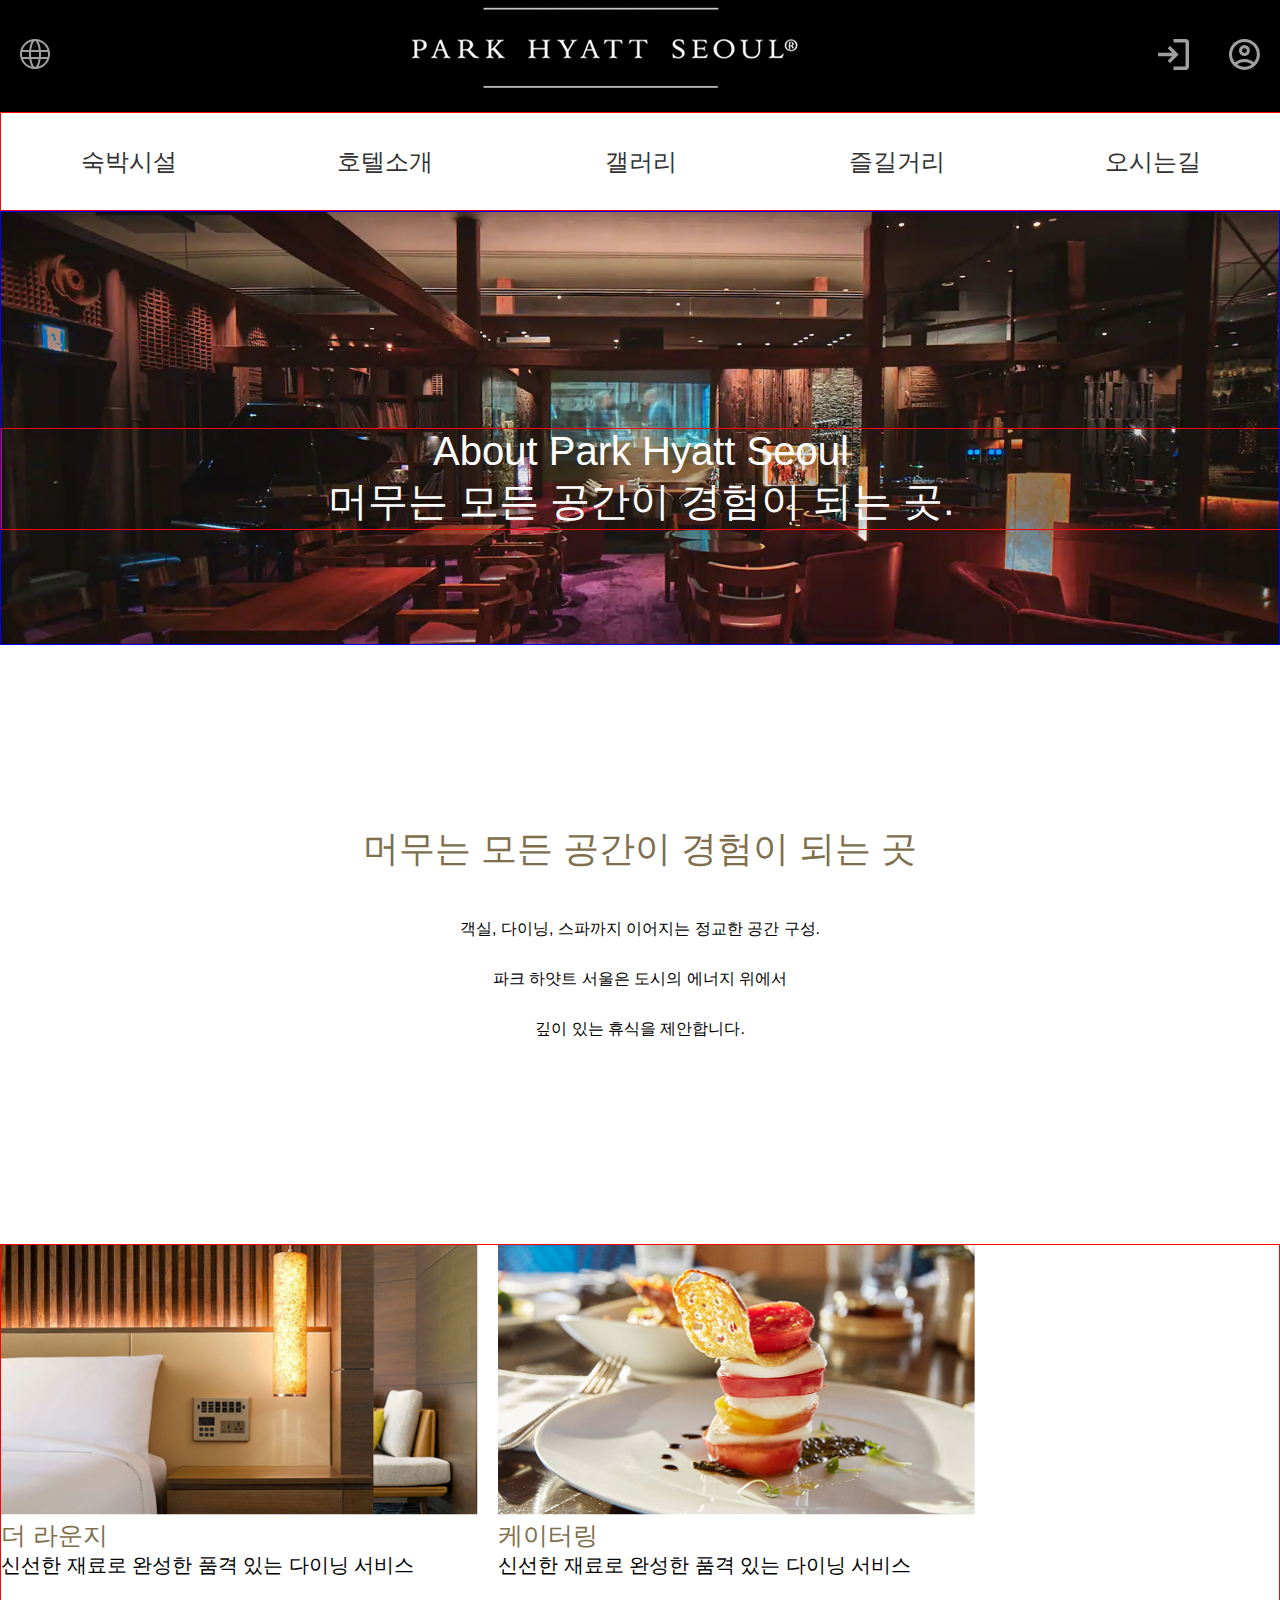
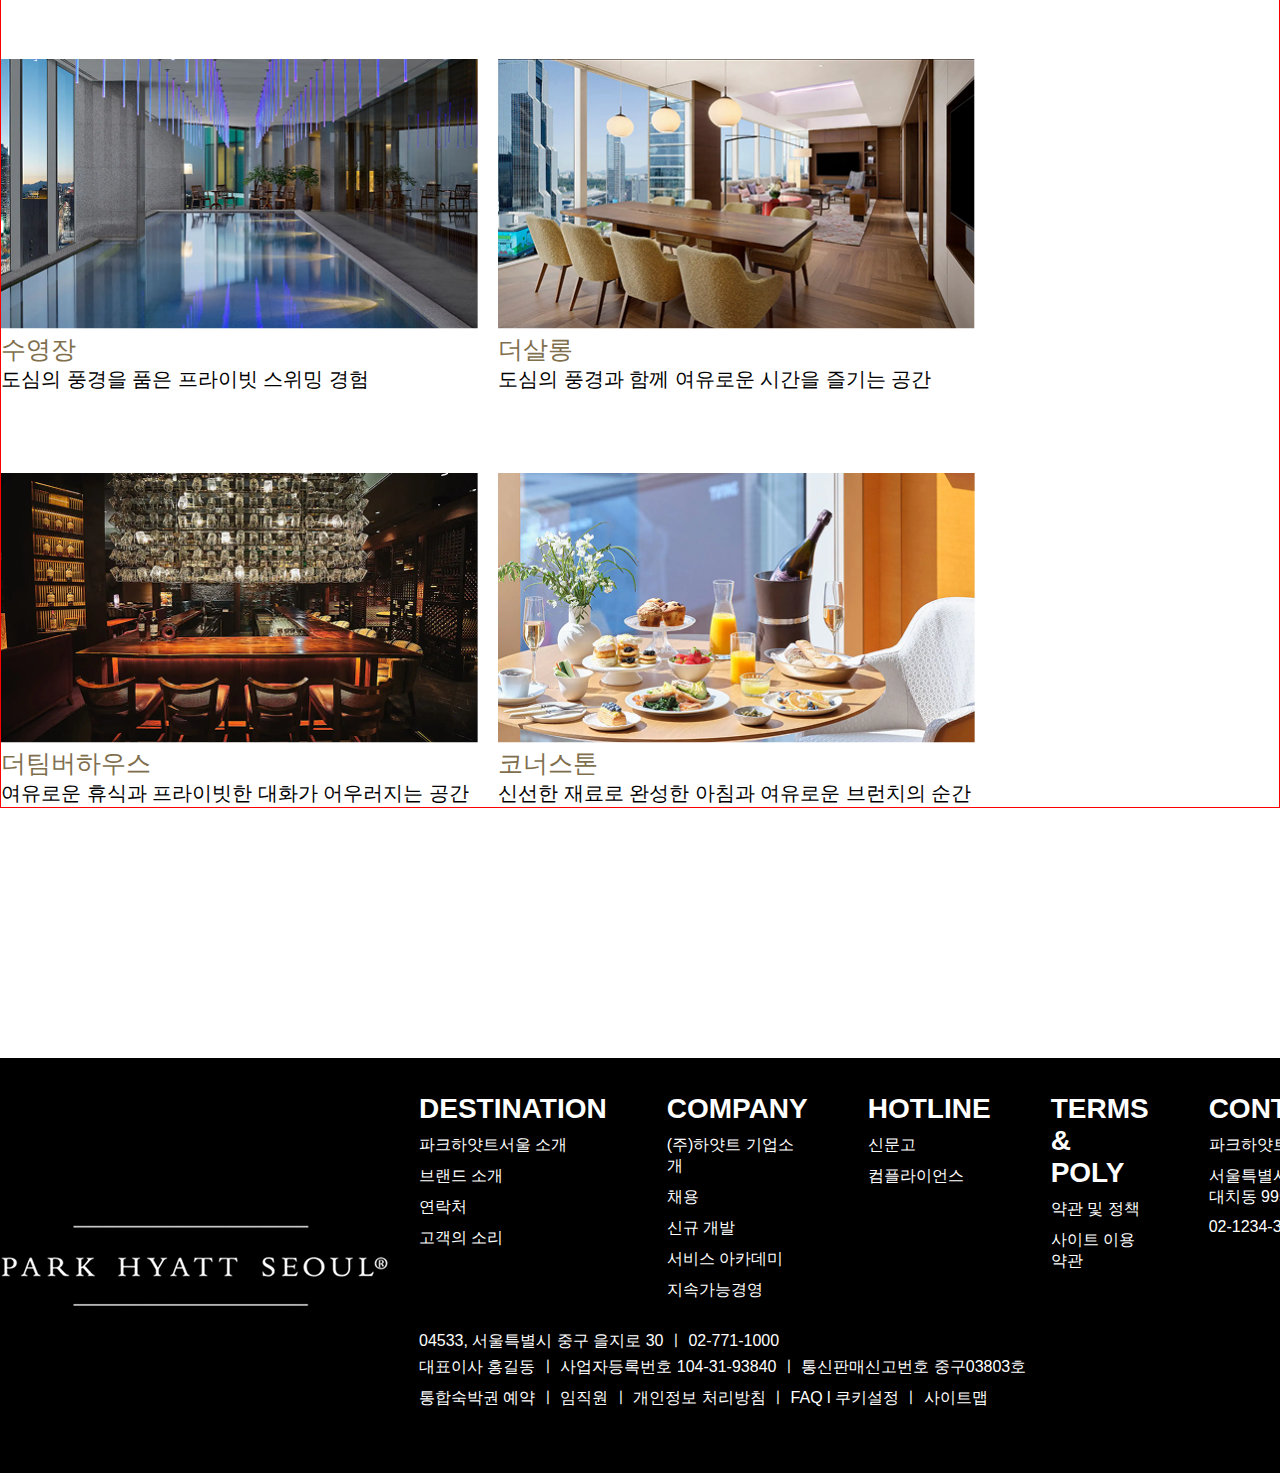
<file: introduce.html>
<!DOCTYPE html>
<html lang="en">
<head>
    <meta charset="UTF-8">
    <meta name="viewport" content="width=device-width, initial-scale=1.0">
    <title>호텔소개</title>
    <link rel="stylesheet" href="css/style.css">
</head>
<body>
     <header>
           
                <div class="header">
                    <div class="icon"><a href="#"><img src="images/icon1.png" alt=""></a></div>
                    <h1 class="logo"><a href="index.html"><img src="images/logow.png" alt=""></a></h1>
                    <ul class="login">
                        <li><a href="login.html"><img src="images/icon2.png" alt=""></a></li>
                        <li><a href="login.html"><img src="images/icon3.png" alt=""></a></li>
                    </ul>
                </div>
            
            <nav>
                <div class="container">
                    <ul class="menu">
                        <li>
                            <a href="sub.html">숙박시설</a>
                            <ul class="lnb">
                                <li class="photo">
                                    <a href="#"><img src="images/lnblogo.png " alt=""></a>
                                </li>
                                <li>
                                    <ul class="lnbmenu">
                                        <li>
                                            <a href="#">2차메뉴1</a>
                                        </li>
                                        <li>
                                            <a href="#">2차메뉴1</a>
                                        </li>
                                        <li>
                                            <a href="#">2차메뉴1</a>
                                        </li>
                                        <li>
                                            <a href="#">2차메뉴1</a>
                                        </li>
                                        <li>
                                            <a href="#">2차메뉴1</a>
                                        </li>
                                        <li>
                                            <a href="#">2차메뉴1</a>
                                        </li>
                                    </ul>
                                </li>
                            </ul>
                        </li>
                        <li>
                            <a href="#">호텔소개</a>
                            <ul class="lnb">
                                <li class="photo">
                                    <a href="#"><img src="images/lnblogo.png " alt=""></a>
                                </li>
                                <li>
                                    <ul class="lnbmenu">
                                        <li>
                                            <a href="#">2차메뉴1</a>
                                        </li>
                                        <li>
                                            <a href="#">2차메뉴1</a>
                                        </li>
                                        <li>
                                            <a href="#">2차메뉴1</a>
                                        </li>
                                        <li>
                                            <a href="#">2차메뉴1</a>
                                        </li>
                                        <li>
                                            <a href="#">2차메뉴1</a>
                                        </li>
                                        <li>
                                            <a href="#">2차메뉴1</a>
                                        </li>
                                    </ul>
                                </li>
                            </ul>
                        </li>
                        <li>
                            <a href="#">갤러리</a>
                            <ul class="lnb">
                                <li class="photo">
                                    <a href="#"><img src="images/lnblogo.png " alt=""></a>
                                </li>
                                <li>
                                    <ul class="lnbmenu">
                                        <li>
                                            <a href="#">2차메뉴1</a>
                                        </li>
                                        <li>
                                            <a href="#">2차메뉴1</a>
                                        </li>
                                        <li>
                                            <a href="#">2차메뉴1</a>
                                        </li>
                                        <li>
                                            <a href="#">2차메뉴1</a>
                                        </li>
                                        <li>
                                            <a href="#">2차메뉴1</a>
                                        </li>
                                        <li>
                                            <a href="#">2차메뉴1</a>
                                        </li>
                                    </ul>
                                </li>
                            </ul>
                        </li>
                        <li>
                            <a href="#">즐길거리</a>
                            <ul class="lnb">
                                <li class="photo">
                                    <a href="#"><img src="images/lnblogo.png " alt=""></a>
                                </li>
                                <li>
                                    <ul class="lnbmenu">
                                        <li>
                                            <a href="#">2차메뉴1</a>
                                        </li>
                                        <li>
                                            <a href="#">2차메뉴1</a>
                                        </li>
                                        <li>
                                            <a href="#">2차메뉴1</a>
                                        </li>
                                        <li>
                                            <a href="#">2차메뉴1</a>
                                        </li>
                                        <li>
                                            <a href="#">2차메뉴1</a>
                                        </li>
                                        <li>
                                            <a href="#">2차메뉴1</a>
                                        </li>
                                    </ul>
                                </li>
                            </ul>
                        </li>
                        <li>
                            <a href="map.html">오시는길</a>
                            <ul class="lnb">
                                <li class="photo">
                                    <a href="#"><img src="images/lnblogo.png " alt=""></a>
                                </li>
                                <li>
                                    <ul class="lnbmenu">
                                        <li>
                                            <a href="#">2차메뉴1</a>
                                        </li>
                                        <li>
                                            <a href="#">2차메뉴1</a>
                                        </li>
                                        <li>
                                            <a href="#">2차메뉴1</a>
                                        </li>
                                        <li>
                                            <a href="#">2차메뉴1</a>
                                        </li>
                                        <li>
                                            <a href="#">2차메뉴1</a>
                                        </li>
                                        <li>
                                            <a href="#">2차메뉴1</a>
                                        </li>
                                    </ul>
                                </li>
                            </ul>
                        </li>
                    </ul>
                </div>
            </nav>
        </header>
    <div class="herowrap">
        <img src="images/introsub.png" alt="" class="hero">
       <div class="container">
            <div class="herotext_sub">
                <p class="big">About Park Hyatt Seoul</p>
                <p>머무는 모든 공간이 경험이 되는 곳.</p>
            </div>
       </div>    
    </div>

    <section data-aos="fade-up" data-aos-duration="1000" class="section1">
        <div class="container">
            <div  class="textbox">
                <p class="big">머무는 모든 공간이 경험이 되는 곳</p>
                <p class="small">객실, 다이닝, 스파까지 이어지는 정교한 공간 구성.<br>
                 파크 하얏트 서울은 도시의 에너지 위에서<br>
                 깊이 있는 휴식을 제안합니다.<br>
                </p>
            </div>
        </div>
    </section>    

    <section class="introduce">
        <ul class="container">
            <li>
                <img src="images/image 495.png" alt="">
                <p class="big">더 라운지</p>
                <p class="small">신선한 재료로 완성한 품격 있는 다이닝 서비스 </p>
            </li>
            <li>
                <img src="images/image 498.png" alt="">
                <p class="big">케이터링</p>
                <p class="small">신선한 재료로 완성한 품격 있는 다이닝 서비스 </p>
            </li>
            <li>
                <img src="images/image 496.png" alt="">
                <p class="big">수영장</p>
                <p class="small">도심의 풍경을 품은 프라이빗 스위밍 경험 </p>
            </li>
            <li>
                <img src="images/image 499.png" alt="">
                <p class="big">더살롱</p>
                <p class="small">도심의 풍경과 함께 여유로운 시간을 즐기는 공간 </p>
            </li>
            <li>
                <img src="images/image 501.png" alt="">
                <p class="big">더팀버하우스</p>
                <p class="small">여유로운 휴식과 프라이빗한 대화가 어우러지는 공간  </p>
            </li>
            <li>
                <img src="images/image 500.png" alt="">
                <p class="big">코너스톤</p>
                <p class="small">신선한 재료로 완성한 아침과 여유로운 브런치의 순간</p>
            </li>
            
        </ul>
    </section>


     <footer>
        <div class="container">
            <h1><img src="images/logow.png" alt=""></h1>
            <div class="footertext">
                <ul class="top">
                    <li>
                        <strong>DESTINATION</strong>
                        <p>파크하얏트서울 소개 </p>
                        <p>브랜드 소개 </p>
                        <p>연락처</p>
                        <p>고객의 소리</p>
                    </li>
                      <li>
                        <strong>COMPANY</strong>
                        <p>(주)하얏트 기업소개 </p>
                        <p>채용</p>
                        <p>신규 개발</p>
                        <p>서비스 아카데미</p>
                        <p>지속가능경영</p>
                    </li>
                      <li>
                        <strong>HOTLINE</strong>
                        <p>신문고</p>
                        <p>컴플라이언스</p>
                    </li>
                      <li>
                        <strong>TERMS & POLY</strong>
                        <p>약관 및 정책</p>
                        <p>사이트 이용약관</p>
                    </li>
                      <li>
                        <strong>CONTACT</strong>
                        <p>파크하얏트 서울</p>
                        <p>서울특별시 강남구 대치동 995-14</p>
                        <p>02-1234-3214</p>
                    </li>
                </ul>
                <div class="bottom">
                    <p>04533, 서울특별시 중구 을지로 30 ㅣ 02-771-1000 </p>
                    <p>대표이사 홍길동 ㅣ 사업자등록번호 104-31-93840 ㅣ 통신판매신고번호 중구03803호 <p>
                    <p>통합숙박권 예약 ㅣ 임직원 ㅣ 개인정보 처리방침 ㅣ FAQ l  쿠키설정 ㅣ 사이트맵 </p>
                </div>
            </div>
        </div>
    </footer>

    
</body>
</html>
</file>
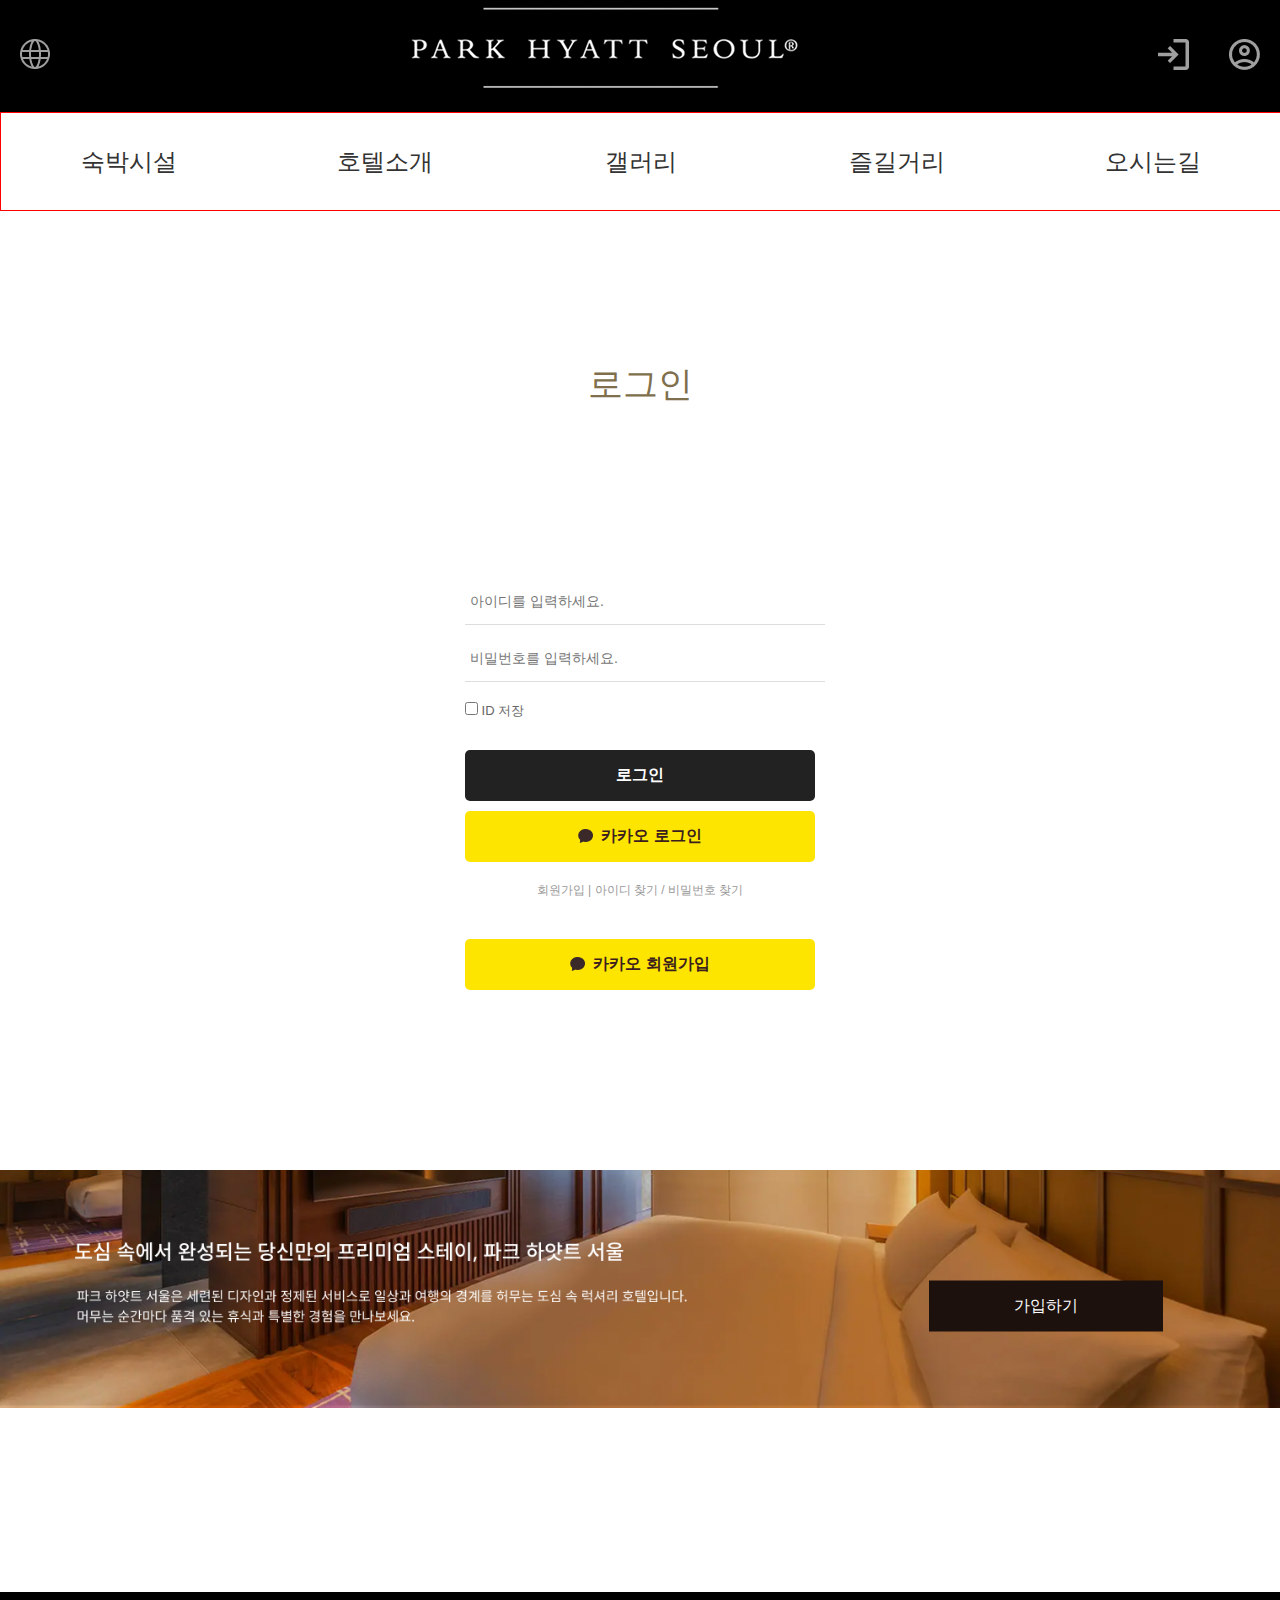
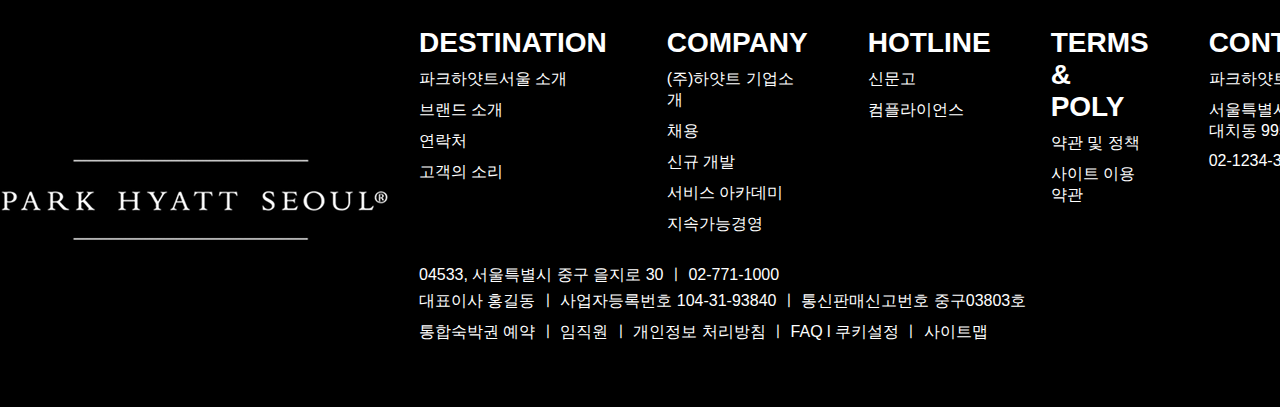
<file: login.html>
<!DOCTYPE html>
<html lang="en">
<head>
    <meta charset="UTF-8">
    <meta name="viewport" content="width=device-width, initial-scale=1.0">
    <title>login</title>
    <link rel="stylesheet" href="css/style.css">
</head>
<body class="login">
    <header>
           
                <div class="header">
                    <div class="icon"><a href="#"><img src="images/icon1.png" alt=""></a></div>
                    <h1 class="logo"><a href="index.html"><img src="images/logow.png" alt=""></a></h1>
                    <ul class="login">
                        <li><a href="#"><img src="images/icon2.png" alt=""></a></li>
                        <li><a href="#"><img src="images/icon3.png" alt=""></a></li>
                    </ul>
                </div>
            
            <nav>
                <div class="container">
                    <ul class="menu">
                        <li>
                            <a href="sub.html">숙박시설</a>
                            <ul class="lnb">
                                <li class="photo">
                                    <a href="#"><img src="images/lnblogo.png " alt=""></a>
                                </li>
                                <li>
                                    <ul class="lnbmenu">
                                        <li>
                                            <a href="#">2차메뉴1</a>
                                        </li>
                                        <li>
                                            <a href="#">2차메뉴1</a>
                                        </li>
                                        <li>
                                            <a href="#">2차메뉴1</a>
                                        </li>
                                        <li>
                                            <a href="#">2차메뉴1</a>
                                        </li>
                                        <li>
                                            <a href="#">2차메뉴1</a>
                                        </li>
                                        <li>
                                            <a href="#">2차메뉴1</a>
                                        </li>
                                    </ul>
                                </li>
                            </ul>
                        </li>
                        <li>
                            <a href="introduce.html">호텔소개</a>
                            <ul class="lnb">
                                <li class="photo">
                                    <a href="#"><img src="images/lnblogo.png " alt=""></a>
                                </li>
                                <li>
                                    <ul class="lnbmenu">
                                        <li>
                                            <a href="#">2차메뉴1</a>
                                        </li>
                                        <li>
                                            <a href="#">2차메뉴1</a>
                                        </li>
                                        <li>
                                            <a href="#">2차메뉴1</a>
                                        </li>
                                        <li>
                                            <a href="#">2차메뉴1</a>
                                        </li>
                                        <li>
                                            <a href="#">2차메뉴1</a>
                                        </li>
                                        <li>
                                            <a href="#">2차메뉴1</a>
                                        </li>
                                    </ul>
                                </li>
                            </ul>
                        </li>
                        <li>
                            <a href="#">갤러리</a>
                            <ul class="lnb">
                                <li class="photo">
                                    <a href="#"><img src="images/lnblogo.png " alt=""></a>
                                </li>
                                <li>
                                    <ul class="lnbmenu">
                                        <li>
                                            <a href="#">2차메뉴1</a>
                                        </li>
                                        <li>
                                            <a href="#">2차메뉴1</a>
                                        </li>
                                        <li>
                                            <a href="#">2차메뉴1</a>
                                        </li>
                                        <li>
                                            <a href="#">2차메뉴1</a>
                                        </li>
                                        <li>
                                            <a href="#">2차메뉴1</a>
                                        </li>
                                        <li>
                                            <a href="#">2차메뉴1</a>
                                        </li>
                                    </ul>
                                </li>
                            </ul>
                        </li>
                        <li>
                            <a href="#">즐길거리</a>
                            <ul class="lnb">
                                <li class="photo">
                                    <a href="#"><img src="images/lnblogo.png " alt=""></a>
                                </li>
                                <li>
                                    <ul class="lnbmenu">
                                        <li>
                                            <a href="#">2차메뉴1</a>
                                        </li>
                                        <li>
                                            <a href="#">2차메뉴1</a>
                                        </li>
                                        <li>
                                            <a href="#">2차메뉴1</a>
                                        </li>
                                        <li>
                                            <a href="#">2차메뉴1</a>
                                        </li>
                                        <li>
                                            <a href="#">2차메뉴1</a>
                                        </li>
                                        <li>
                                            <a href="#">2차메뉴1</a>
                                        </li>
                                    </ul>
                                </li>
                            </ul>
                        </li>
                        <li>
                            <a href="map.html">오시는길</a>
                            <ul class="lnb">
                                <li class="photo">
                                    <a href="#"><img src="images/lnblogo.png " alt=""></a>
                                </li>
                                <li>
                                    <ul class="lnbmenu">
                                        <li>
                                            <a href="#">2차메뉴1</a>
                                        </li>
                                        <li>
                                            <a href="#">2차메뉴1</a>
                                        </li>
                                        <li>
                                            <a href="#">2차메뉴1</a>
                                        </li>
                                        <li>
                                            <a href="#">2차메뉴1</a>
                                        </li>
                                        <li>
                                            <a href="#">2차메뉴1</a>
                                        </li>
                                        <li>
                                            <a href="#">2차메뉴1</a>
                                        </li>
                                    </ul>
                                </li>
                            </ul>
                        </li>
                    </ul>
                </div>
            </nav>
    </header>

        <p class="logintext">로그인</p>

       <div class="login-container">
            <div class="input-group">
                <input type="text" placeholder="아이디를 입력하세요.">
                <input type="password" placeholder="비밀번호를 입력하세요.">
            </div>

            <div class="options">
                <label><input type="checkbox"> ID 저장</label>
            </div>

            <div class="button-group">
                <button class="btn-login">로그인</button>
                <button class="btn-kakao-login">
                    <img src="images/kakao.png" >
                    <span>카카오 로그인</span>
                </button>
            </div>

            <div class="footer-links">
                <a href="#">회원가입</a> | 
                <a href="#">아이디 찾기</a> / 
                <a href="#">비밀번호 찾기</a>
            </div>

            <button class="btn-kakao-signup">
               <img src="images/kakao.png" >
                <span>카카오 회원가입</span>
            </button>
        </div>

       <div class="logbanner">
            <img src="images/logbanner.png" alt="">
            <a href="" class="btn">가입하기</a>
        </div>
      

        <footer>
        <div class="container">
            <h1><img src="images/logow.png" alt=""></h1>
            <div class="footertext">
                <ul class="top">
                    <li>
                        <strong>DESTINATION</strong>
                        <p>파크하얏트서울 소개 </p>
                        <p>브랜드 소개 </p>
                        <p>연락처</p>
                        <p>고객의 소리</p>
                    </li>
                      <li>
                        <strong>COMPANY</strong>
                        <p>(주)하얏트 기업소개 </p>
                        <p>채용</p>
                        <p>신규 개발</p>
                        <p>서비스 아카데미</p>
                        <p>지속가능경영</p>
                    </li>
                      <li>
                        <strong>HOTLINE</strong>
                        <p>신문고</p>
                        <p>컴플라이언스</p>
                    </li>
                      <li>
                        <strong>TERMS & POLY</strong>
                        <p>약관 및 정책</p>
                        <p>사이트 이용약관</p>
                    </li>
                      <li>
                        <strong>CONTACT</strong>
                        <p>파크하얏트 서울</p>
                        <p>서울특별시 강남구 대치동 995-14</p>
                        <p>02-1234-3214</p>
                    </li>
                </ul>
                <div class="bottom">
                    <p>04533, 서울특별시 중구 을지로 30 ㅣ 02-771-1000 </p>
                    <p>대표이사 홍길동 ㅣ 사업자등록번호 104-31-93840 ㅣ 통신판매신고번호 중구03803호 <p>
                    <p>통합숙박권 예약 ㅣ 임직원 ㅣ 개인정보 처리방침 ㅣ FAQ l  쿠키설정 ㅣ 사이트맵 </p>
                </div>
            </div>
        </div>
    </footer>

</body>
</html>
</file>
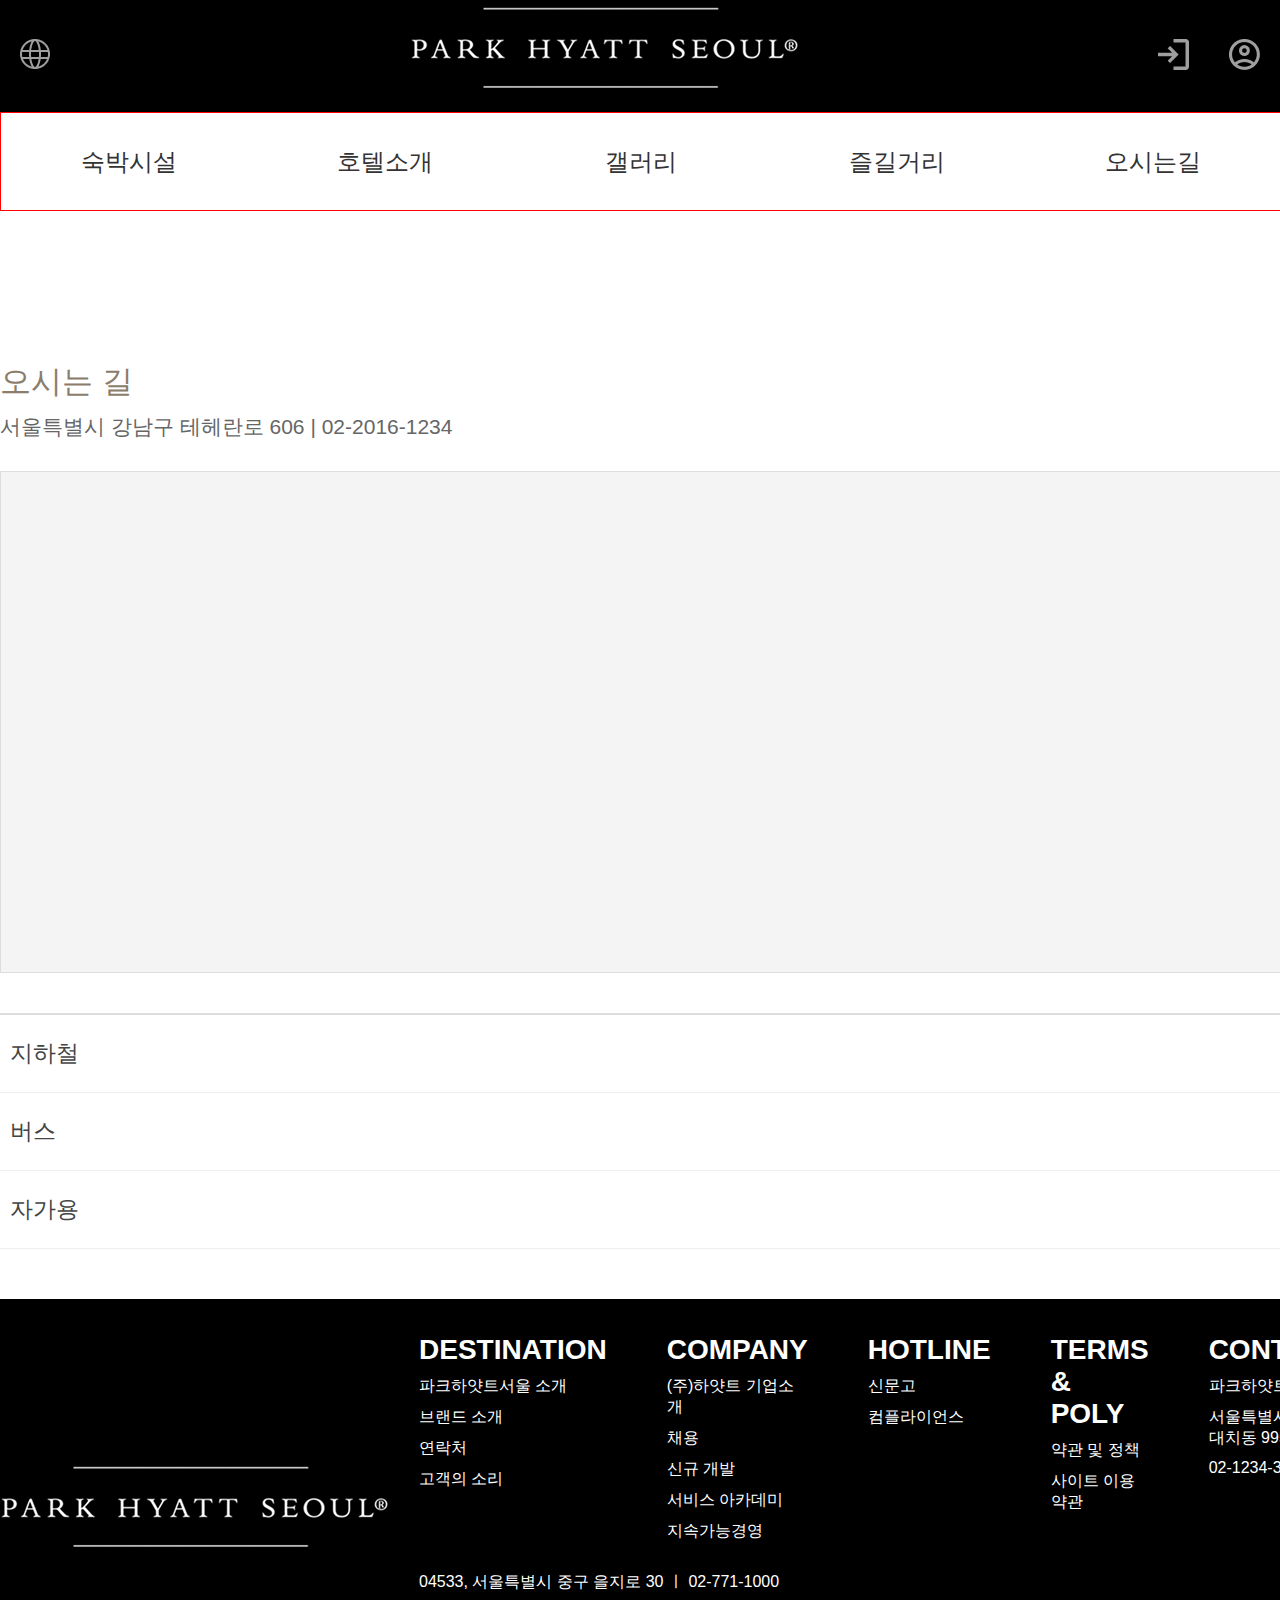
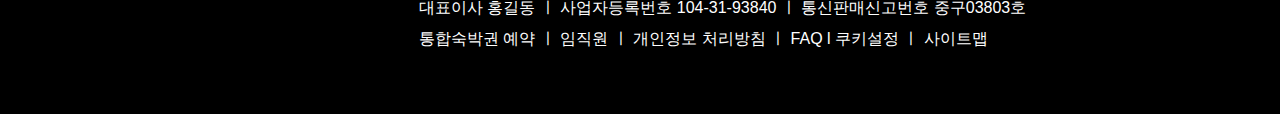
<file: map.html>
<!DOCTYPE html>
<html lang="en">
<head>
    <meta charset="UTF-8">
    <meta name="viewport" content="width=device-width, initial-scale=1.0">
    <title>오시는길</title>
    <link rel="stylesheet" href="css/style.css">
</head>
<body>
    <header>
           
                <div class="header">
                    <div class="icon"><a href="#"><img src="images/icon1.png" alt=""></a></div>
                    <h1 class="logo"><a href="index.html"><img src="images/logow.png" alt=""></a></h1>
                    <ul class="login">
                        <li><a href="login.html"><img src="images/icon2.png" alt=""></a></li>
                        <li><a href="login.html"><img src="images/icon3.png" alt=""></a></li>
                    </ul>
                </div>
            
            <nav>
                <div class="container">
                    <ul class="menu">
                        <li>
                            <a href="sub.html">숙박시설</a>
                            <ul class="lnb">
                                <li class="photo">
                                    <a href="#"><img src="images/lnblogo.png " alt=""></a>
                                </li>
                                <li>
                                    <ul class="lnbmenu">
                                        <li>
                                            <a href="#">2차메뉴1</a>
                                        </li>
                                        <li>
                                            <a href="#">2차메뉴1</a>
                                        </li>
                                        <li>
                                            <a href="#">2차메뉴1</a>
                                        </li>
                                        <li>
                                            <a href="#">2차메뉴1</a>
                                        </li>
                                        <li>
                                            <a href="#">2차메뉴1</a>
                                        </li>
                                        <li>
                                            <a href="#">2차메뉴1</a>
                                        </li>
                                    </ul>
                                </li>
                            </ul>
                        </li>
                        <li>
                            <a href="introduce.html">호텔소개</a>
                            <ul class="lnb">
                                <li class="photo">
                                    <a href="#"><img src="images/lnblogo.png " alt=""></a>
                                </li>
                                <li>
                                    <ul class="lnbmenu">
                                        <li>
                                            <a href="#">2차메뉴1</a>
                                        </li>
                                        <li>
                                            <a href="#">2차메뉴1</a>
                                        </li>
                                        <li>
                                            <a href="#">2차메뉴1</a>
                                        </li>
                                        <li>
                                            <a href="#">2차메뉴1</a>
                                        </li>
                                        <li>
                                            <a href="#">2차메뉴1</a>
                                        </li>
                                        <li>
                                            <a href="#">2차메뉴1</a>
                                        </li>
                                    </ul>
                                </li>
                            </ul>
                        </li>
                        <li>
                            <a href="#">갤러리</a>
                            <ul class="lnb">
                                <li class="photo">
                                    <a href="#"><img src="images/lnblogo.png " alt=""></a>
                                </li>
                                <li>
                                    <ul class="lnbmenu">
                                        <li>
                                            <a href="#">2차메뉴1</a>
                                        </li>
                                        <li>
                                            <a href="#">2차메뉴1</a>
                                        </li>
                                        <li>
                                            <a href="#">2차메뉴1</a>
                                        </li>
                                        <li>
                                            <a href="#">2차메뉴1</a>
                                        </li>
                                        <li>
                                            <a href="#">2차메뉴1</a>
                                        </li>
                                        <li>
                                            <a href="#">2차메뉴1</a>
                                        </li>
                                    </ul>
                                </li>
                            </ul>
                        </li>
                        <li>
                            <a href="#">즐길거리</a>
                            <ul class="lnb">
                                <li class="photo">
                                    <a href="#"><img src="images/lnblogo.png " alt=""></a>
                                </li>
                                <li>
                                    <ul class="lnbmenu">
                                        <li>
                                            <a href="#">2차메뉴1</a>
                                        </li>
                                        <li>
                                            <a href="#">2차메뉴1</a>
                                        </li>
                                        <li>
                                            <a href="#">2차메뉴1</a>
                                        </li>
                                        <li>
                                            <a href="#">2차메뉴1</a>
                                        </li>
                                        <li>
                                            <a href="#">2차메뉴1</a>
                                        </li>
                                        <li>
                                            <a href="#">2차메뉴1</a>
                                        </li>
                                    </ul>
                                </li>
                            </ul>
                        </li>
                        <li>
                            <a href="#">오시는길</a>
                            <ul class="lnb">
                                <li class="photo">
                                    <a href="#"><img src="images/lnblogo.png " alt=""></a>
                                </li>
                                <li>
                                    <ul class="lnbmenu">
                                        <li>
                                            <a href="#">2차메뉴1</a>
                                        </li>
                                        <li>
                                            <a href="#">2차메뉴1</a>
                                        </li>
                                        <li>
                                            <a href="#">2차메뉴1</a>
                                        </li>
                                        <li>
                                            <a href="#">2차메뉴1</a>
                                        </li>
                                        <li>
                                            <a href="#">2차메뉴1</a>
                                        </li>
                                        <li>
                                            <a href="#">2차메뉴1</a>
                                        </li>
                                    </ul>
                                </li>
                            </ul>
                        </li>
                    </ul>
                </div>
            </nav>
    </header>
    <div class="mapcontainer">
        <div class="maptitle">
            <h1>오시는 길</h1>
            <p class="address">서울특별시 강남구 테헤란로 606 | 02-2016-1234</p>
    
        </div>
        <div id="google-map">
            <iframe 
                src="https://www.google.com/maps/embed?pb=!1m18!1m12!1m3!1d3165.1234!2d127.0606!3d37.5065!2m3!1f0!2f0!3f0!3m2!1i1024!2i768!4f13.1!3m3!1m2!1s0x357ca440801826d3%3A0x6b7726d1169666!2z7ISc7Jq47Yq567OE7IucIOqwleuCqOq1rCD some_key!5e0!3m2!1sko!2skr!4v123456789" 
                width="100%" height="450" style="border:0;" allowfullscreen="" loading="lazy">
            </iframe>
        </div>

        <ul class="transport-list">
            <li onclick="toggleContent('subway')">
                <div class="list-title">지하철</div>
                <div id="subway" class="list-content">
                    <strong>1호선(시청역)</strong>
                    <p>1호선 시청역 6번 출구 → 더 플라자 호텔에서 오른쪽 방면 → 소공지하쇼핑센터 2번출구 → 도보 5분</p>
                    <p>1호선 시청역 6번 출구 → 루디 방면 횡단보도 → 서울광장 화장실 왼쪽 방면 → 도보 5분</p>
                </div>
            </li>
            <li onclick="toggleContent('bus')">
                <div class="list-title">버스</div>
                <div id="bus" class="list-content">
                    <p>간선버스: 101, 150, 402, 501, 506</p>
                    <p>지선버스: 1711, 7016, 7022</p>
                </div>
            </li>
            <li onclick="toggleContent('car')">
                <div class="list-title">자가용</div>
                <div id="car" class="list-content">
                    <p>내비게이션에 '서울특별시 강남구 테헤란로 606' 입력</p>
                    <p>건물 내 지하 주차장 이용 가능 (무료 주차 2시간 제공)</p>
                </div>
            </li>
        </ul>
    </div>

    <footer>
        <div class="container">
            <h1><img src="images/logow.png" alt=""></h1>
            <div class="footertext">
                <ul class="top">
                    <li>
                        <strong>DESTINATION</strong>
                        <p>파크하얏트서울 소개 </p>
                        <p>브랜드 소개 </p>
                        <p>연락처</p>
                        <p>고객의 소리</p>
                    </li>
                      <li>
                        <strong>COMPANY</strong>
                        <p>(주)하얏트 기업소개 </p>
                        <p>채용</p>
                        <p>신규 개발</p>
                        <p>서비스 아카데미</p>
                        <p>지속가능경영</p>
                    </li>
                      <li>
                        <strong>HOTLINE</strong>
                        <p>신문고</p>
                        <p>컴플라이언스</p>
                    </li>
                      <li>
                        <strong>TERMS & POLY</strong>
                        <p>약관 및 정책</p>
                        <p>사이트 이용약관</p>
                    </li>
                      <li>
                        <strong>CONTACT</strong>
                        <p>파크하얏트 서울</p>
                        <p>서울특별시 강남구 대치동 995-14</p>
                        <p>02-1234-3214</p>
                    </li>
                </ul>
                <div class="bottom">
                    <p>04533, 서울특별시 중구 을지로 30 ㅣ 02-771-1000 </p>
                    <p>대표이사 홍길동 ㅣ 사업자등록번호 104-31-93840 ㅣ 통신판매신고번호 중구03803호 <p>
                    <p>통합숙박권 예약 ㅣ 임직원 ㅣ 개인정보 처리방침 ㅣ FAQ l  쿠키설정 ㅣ 사이트맵 </p>
                </div>
            </div>
        </div>
    </footer>

   
  <script src="script/action.js"></script>
</body>

</html>
</file>
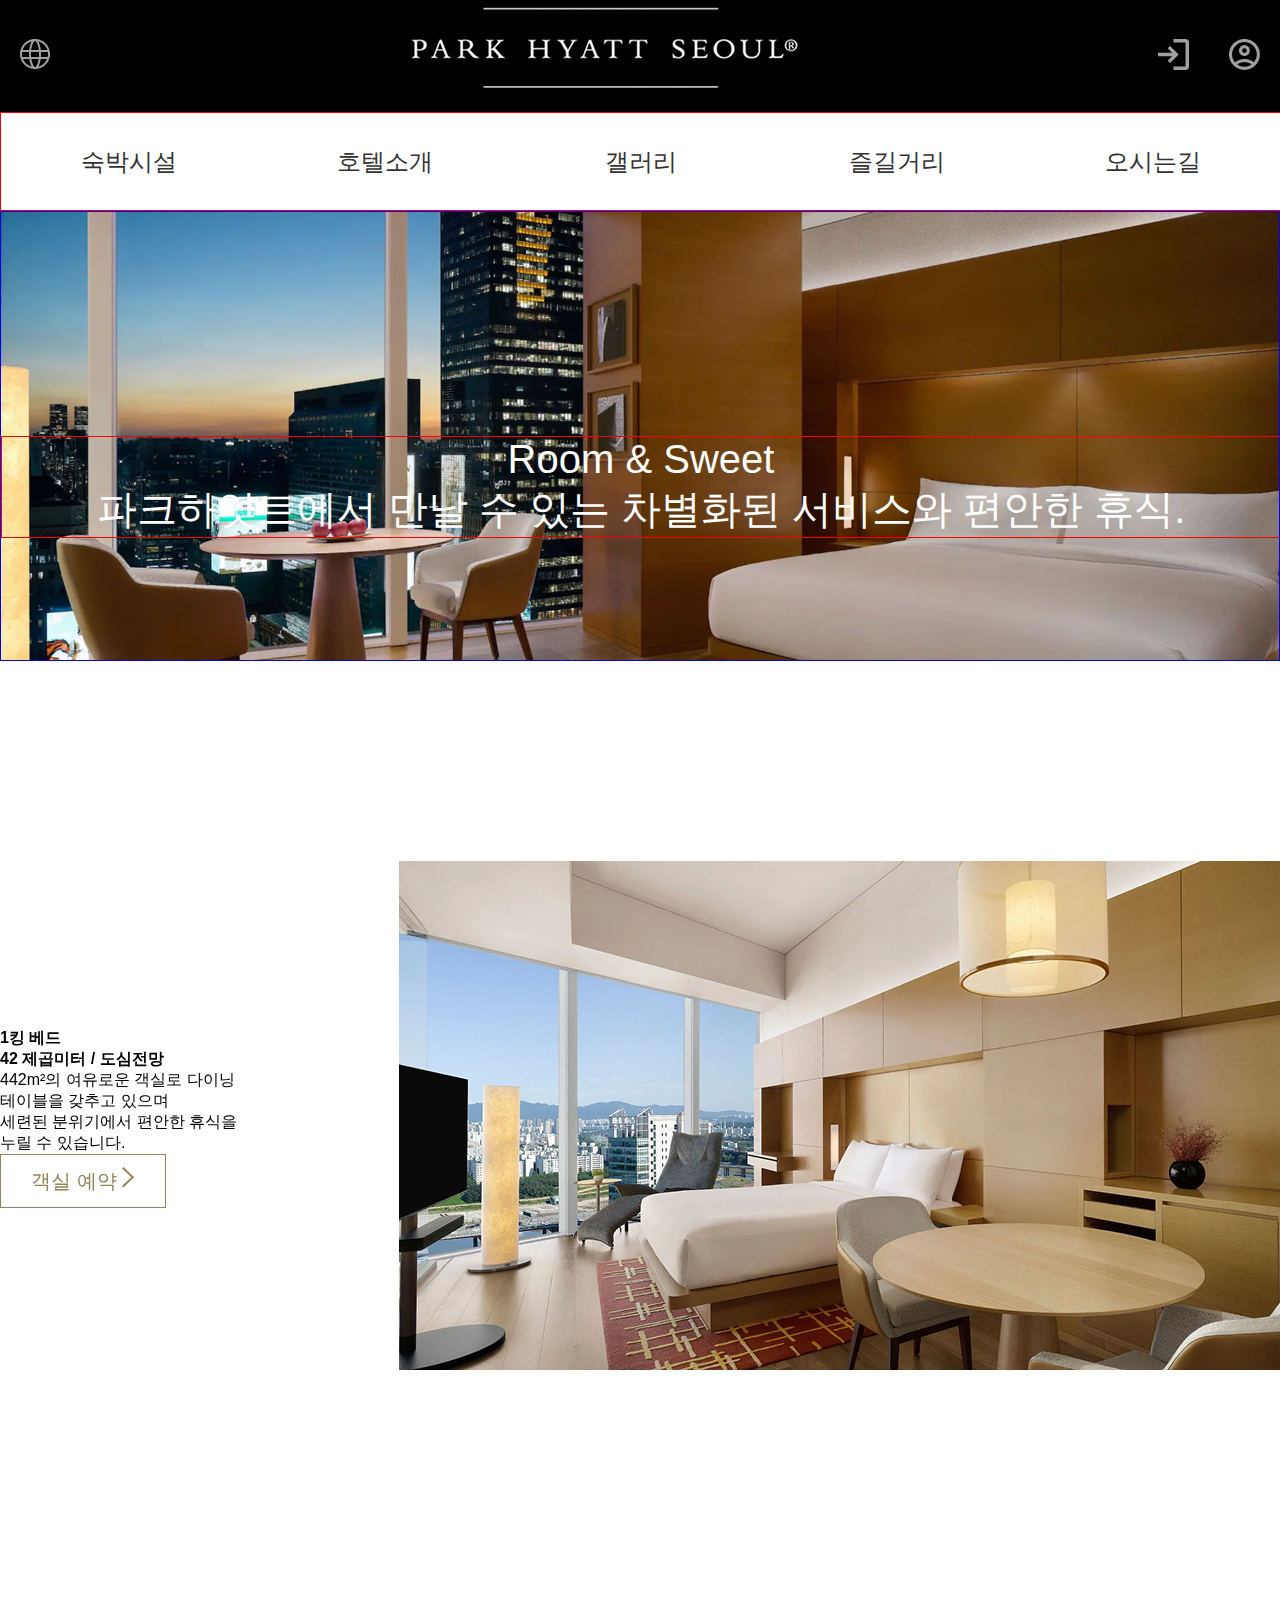
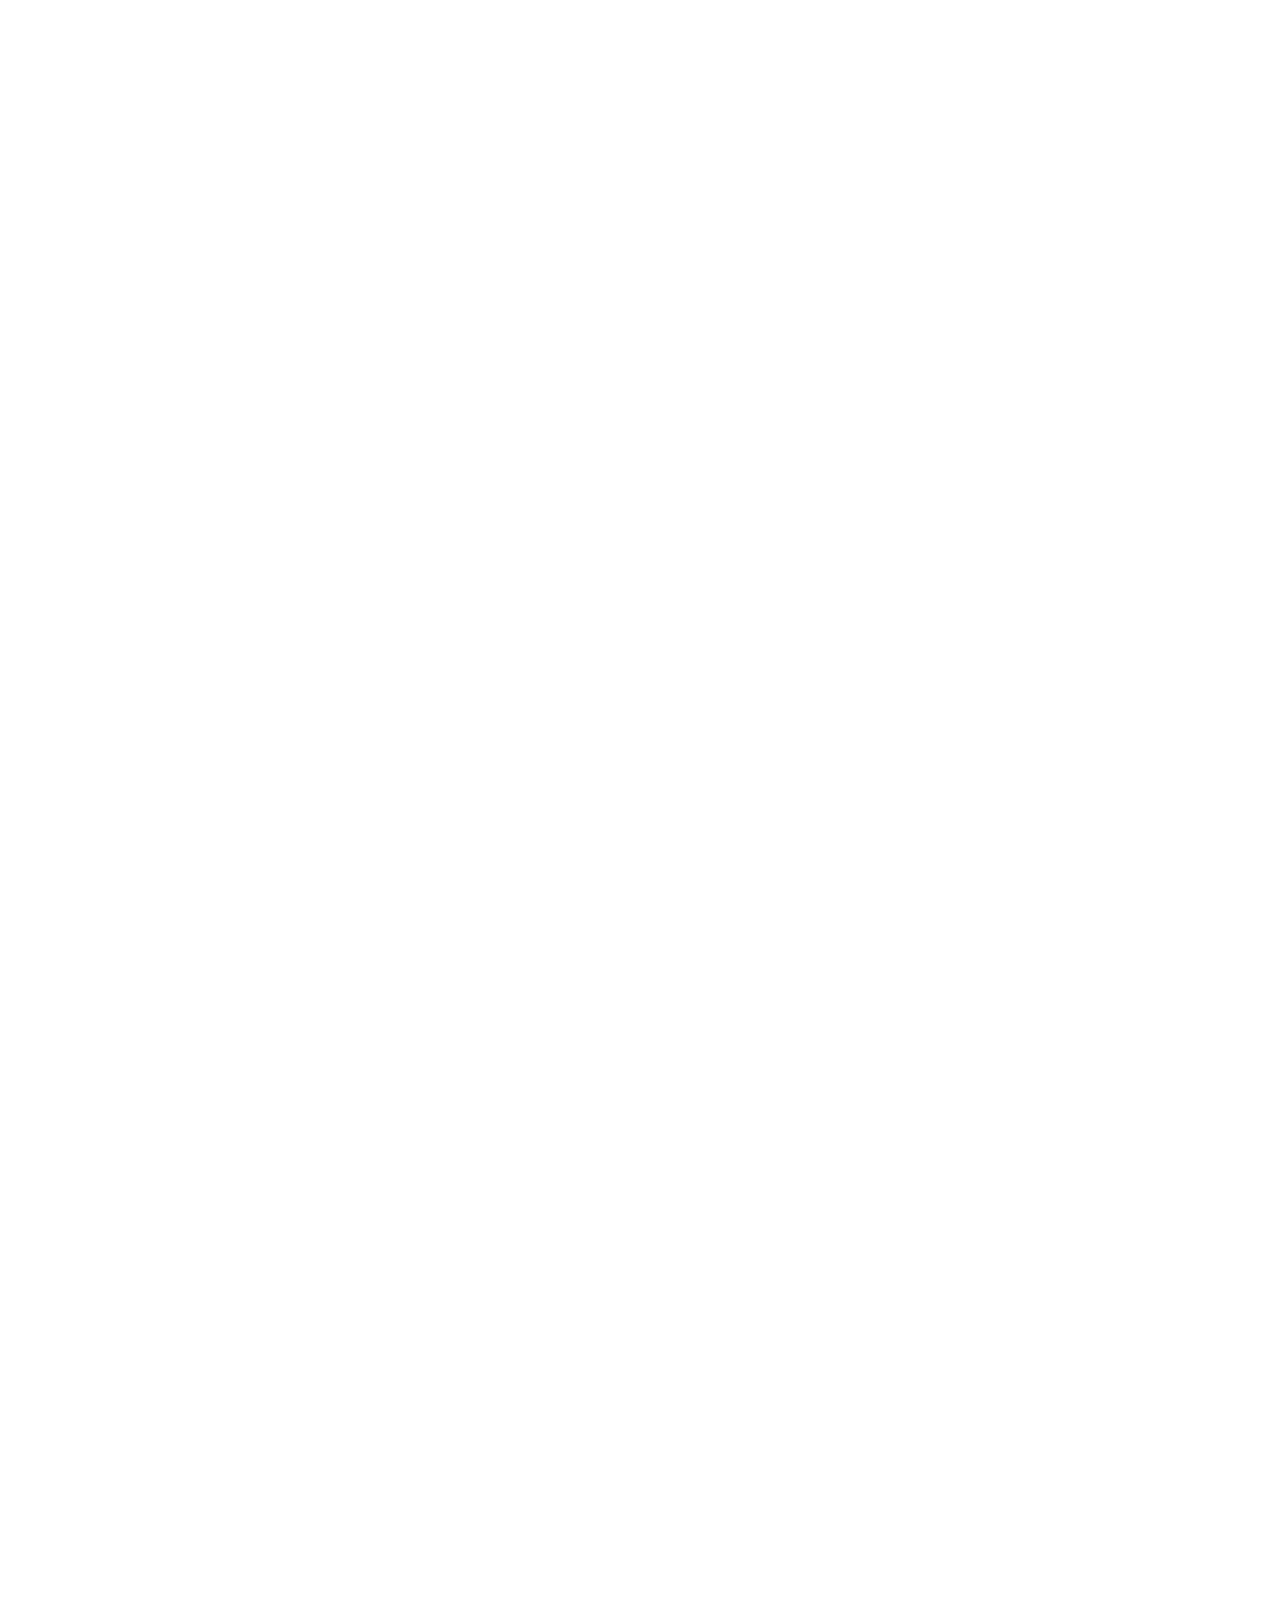
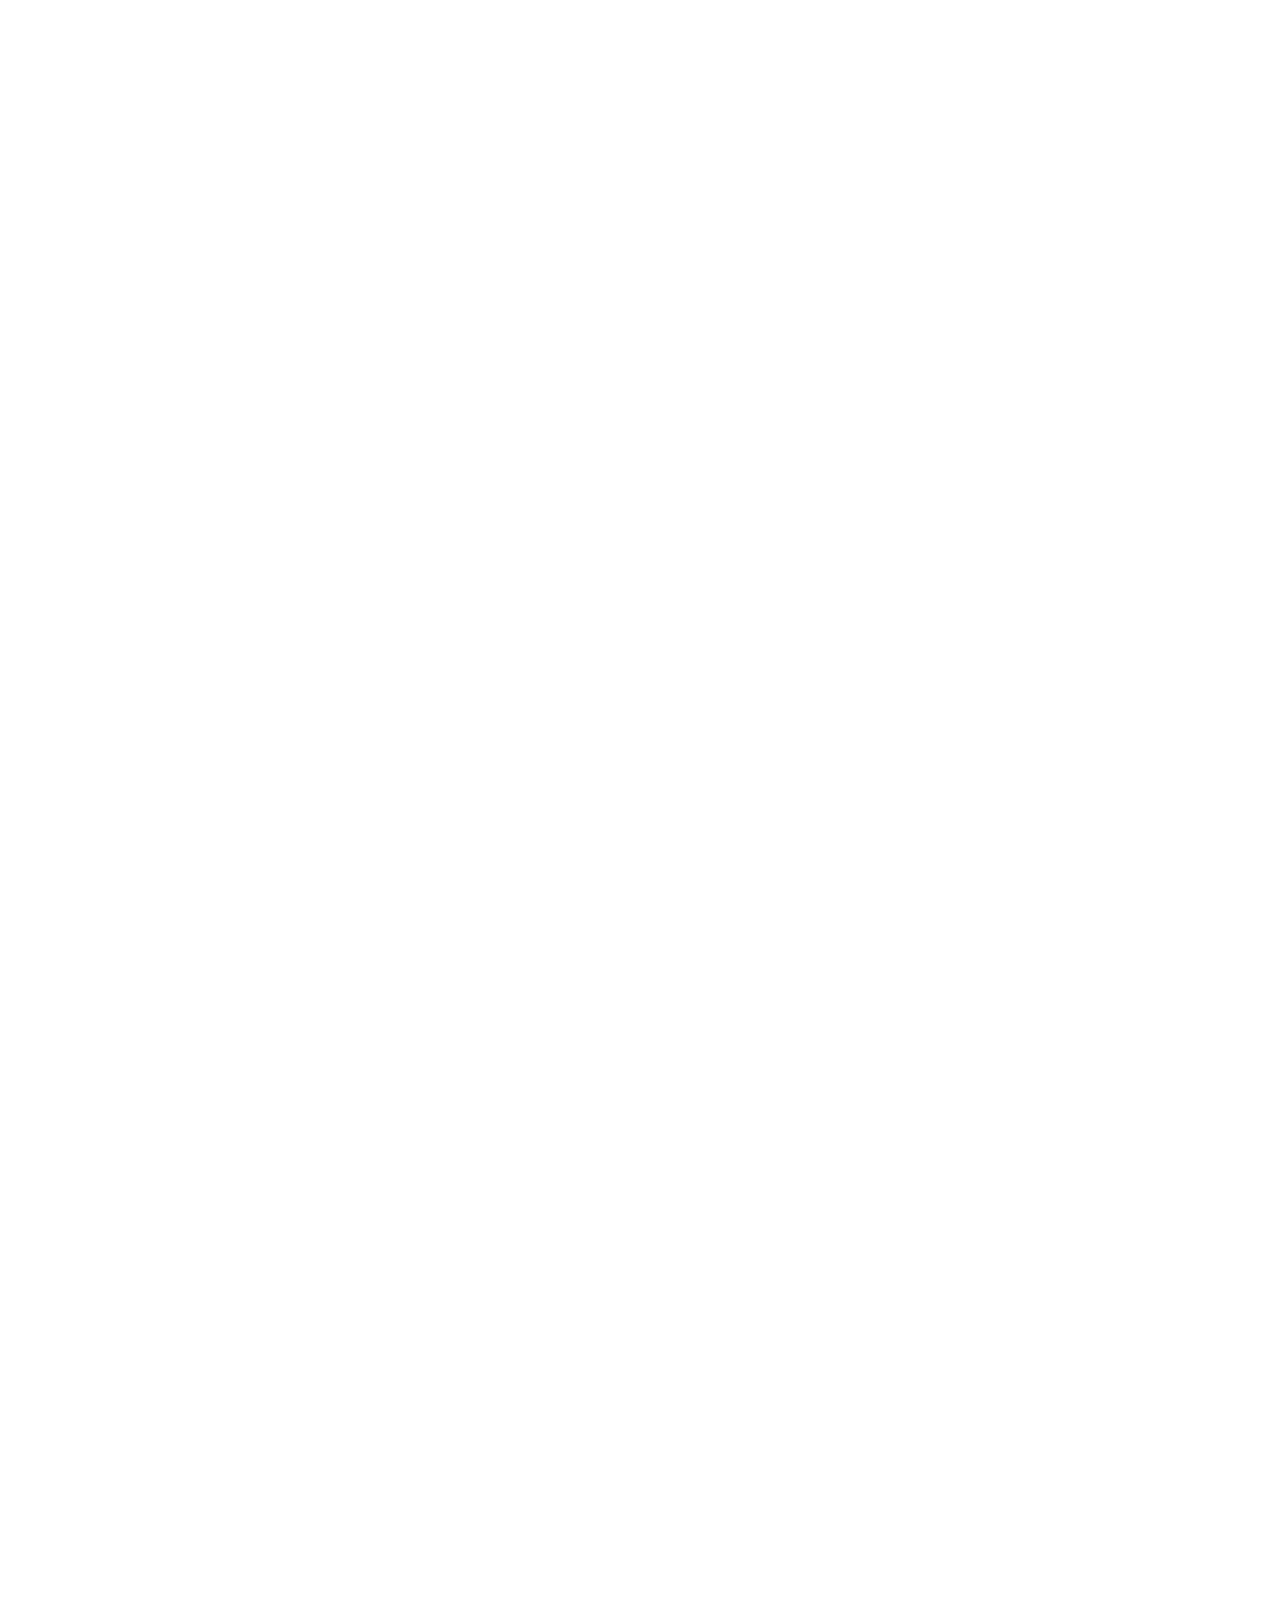
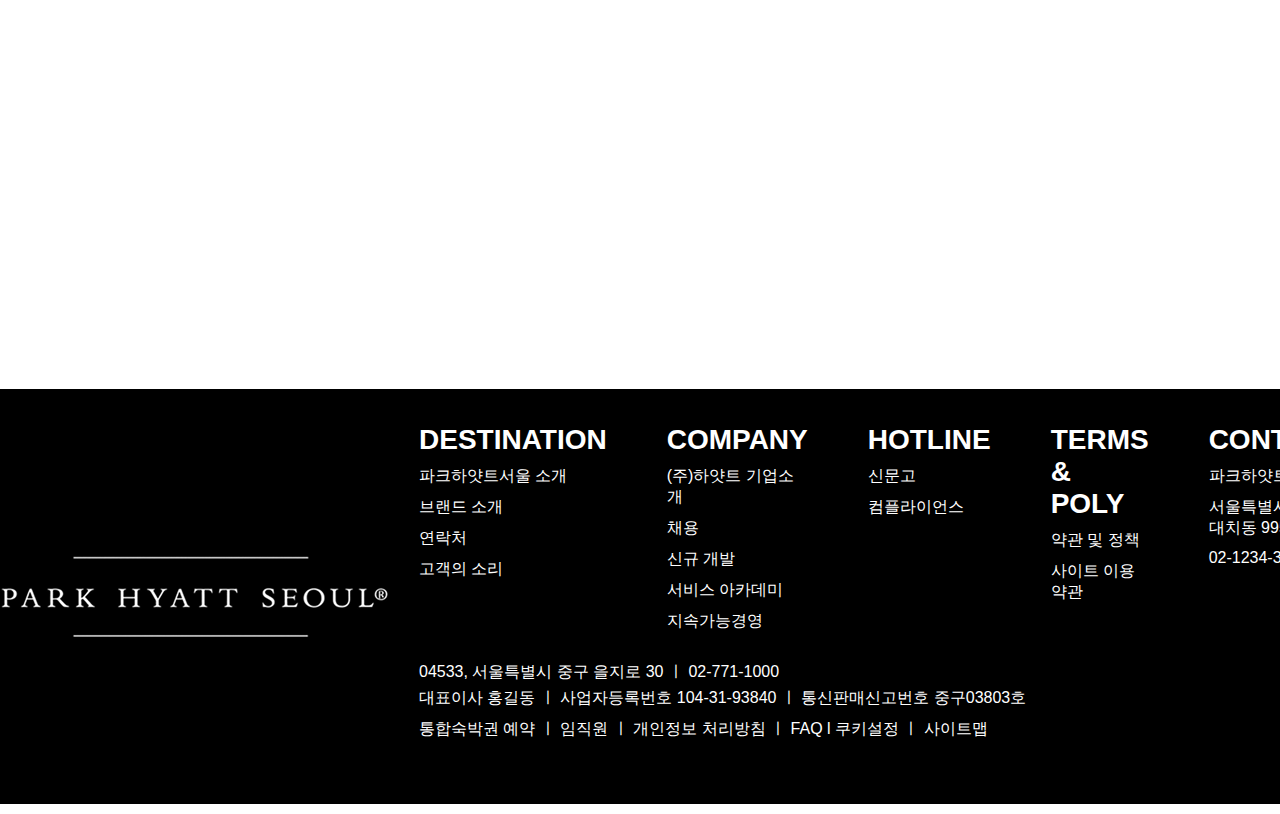
<file: sub.html>
<!DOCTYPE html>
<html lang="en">
<head>
    <meta charset="UTF-8">
    <meta name="viewport" content="width=device-width, initial-scale=1.0">
    <link rel="stylesheet" href="css/style.css">
    <link href="https://unpkg.com/aos@2.3.1/dist/aos.css" rel="stylesheet">
    <title>subhyatt</title>
</head>
<body>

     <header>
           
                <div class="header">
                    <div class="icon"><a href="#"><img src="images/icon1.png" alt=""></a></div>
                    <h1 class="logo"><a href="index.html"><img src="images/logow.png" alt=""></a></h1>
                    <ul class="login">
                        <li><a href="login.html"><img src="images/icon2.png" alt=""></a></li>
                        <li><a href="#"><img src="images/icon3.png" alt=""></a></li>
                    </ul>
                </div>
            
            <nav>
                <div class="container">
                    <ul class="menu">
                        <li>
                            <a href="sub.html">숙박시설</a>
                            <ul class="lnb">
                                <li class="photo">
                                    <a href="#"><img src="images/lnblogo.png " alt=""></a>
                                </li>
                                <li>
                                    <ul class="lnbmenu">
                                        <li>
                                            <a href="#">2차메뉴1</a>
                                        </li>
                                        <li>
                                            <a href="#">2차메뉴1</a>
                                        </li>
                                        <li>
                                            <a href="#">2차메뉴1</a>
                                        </li>
                                        <li>
                                            <a href="#">2차메뉴1</a>
                                        </li>
                                        <li>
                                            <a href="#">2차메뉴1</a>
                                        </li>
                                        <li>
                                            <a href="#">2차메뉴1</a>
                                        </li>
                                    </ul>
                                </li>
                            </ul>
                        </li>
                        <li>
                            <a href="introduce.html">호텔소개</a>
                            <ul class="lnb">
                                <li class="photo">
                                    <a href="#"><img src="images/lnblogo.png " alt=""></a>
                                </li>
                                <li>
                                    <ul class="lnbmenu">
                                        <li>
                                            <a href="#">2차메뉴1</a>
                                        </li>
                                        <li>
                                            <a href="#">2차메뉴1</a>
                                        </li>
                                        <li>
                                            <a href="#">2차메뉴1</a>
                                        </li>
                                        <li>
                                            <a href="#">2차메뉴1</a>
                                        </li>
                                        <li>
                                            <a href="#">2차메뉴1</a>
                                        </li>
                                        <li>
                                            <a href="#">2차메뉴1</a>
                                        </li>
                                    </ul>
                                </li>
                            </ul>
                        </li>
                        <li>
                            <a href="#">갤러리</a>
                            <ul class="lnb">
                                <li class="photo">
                                    <a href="#"><img src="images/lnblogo.png " alt=""></a>
                                </li>
                                <li>
                                    <ul class="lnbmenu">
                                        <li>
                                            <a href="#">2차메뉴1</a>
                                        </li>
                                        <li>
                                            <a href="#">2차메뉴1</a>
                                        </li>
                                        <li>
                                            <a href="#">2차메뉴1</a>
                                        </li>
                                        <li>
                                            <a href="#">2차메뉴1</a>
                                        </li>
                                        <li>
                                            <a href="#">2차메뉴1</a>
                                        </li>
                                        <li>
                                            <a href="#">2차메뉴1</a>
                                        </li>
                                    </ul>
                                </li>
                            </ul>
                        </li>
                        <li>
                            <a href="#">즐길거리</a>
                            <ul class="lnb">
                                <li class="photo">
                                    <a href="#"><img src="images/lnblogo.png " alt=""></a>
                                </li>
                                <li>
                                    <ul class="lnbmenu">
                                        <li>
                                            <a href="#">2차메뉴1</a>
                                        </li>
                                        <li>
                                            <a href="#">2차메뉴1</a>
                                        </li>
                                        <li>
                                            <a href="#">2차메뉴1</a>
                                        </li>
                                        <li>
                                            <a href="#">2차메뉴1</a>
                                        </li>
                                        <li>
                                            <a href="#">2차메뉴1</a>
                                        </li>
                                        <li>
                                            <a href="#">2차메뉴1</a>
                                        </li>
                                    </ul>
                                </li>
                            </ul>
                        </li>
                        <li>
                            <a href="map.html">오시는길</a>
                            <ul class="lnb">
                                <li class="photo">
                                    <a href="#"><img src="images/lnblogo.png " alt=""></a>
                                </li>
                                <li>
                                    <ul class="lnbmenu">
                                        <li>
                                            <a href="#">2차메뉴1</a>
                                        </li>
                                        <li>
                                            <a href="#">2차메뉴1</a>
                                        </li>
                                        <li>
                                            <a href="#">2차메뉴1</a>
                                        </li>
                                        <li>
                                            <a href="#">2차메뉴1</a>
                                        </li>
                                        <li>
                                            <a href="#">2차메뉴1</a>
                                        </li>
                                        <li>
                                            <a href="#">2차메뉴1</a>
                                        </li>
                                    </ul>
                                </li>
                            </ul>
                        </li>
                    </ul>
                </div>
            </nav>
        </header>
    <div class="herowrap">
        <img src="images/subhero.png" alt="" class="hero">
       <div class="container">
            <div class="herotext_sub">
                <p class="big">Room & Sweet </p>
                <p>파크하얏트에서 만날 수 있는 차별화된 서비스와 편안한 휴식.</p>
            </div>
       </div>    
    </div>

    
    <div data-aos="fade-up" data-aos-duration="1000" class="sub container">
        <ul class="content">
            <li class="textbox">
                <strong>1킹 베드</strong>
                <p><b>42 제곱미터 / 도심전망</b></p>
                <p>442m²의 여유로운 객실로 다이닝 테이블을 갖추고 있으며 <br>
                    세련된 분위기에서 편안한 휴식을 누릴 수 있습니다.</p>
                <div class="btnmore">
                <a href="#">객실 예약
                <img src="images/arrow.png" alt="">
                </a> 
            </div>
            </li>
            <figure><img src="images/image 511.png" alt=""></figure>
        </ul>
    </div>

    <div data-aos="fade-up" data-aos-duration="1000" class="sub container">
        <ul class="content">
            <figure><img src="images/image 513.png" alt=""></figure>
            <li class="textbox">
                <strong>1킹 베드 도심 전망 디럭스</strong>
                <p><b>42 제곱미터 / 도심전망</b></p>
                <p>15-22층 사이의 42m²의 고층 객실로, <br>
                   강남 도심뷰를 바라보며 역동적인 에너지를 느끼게 하는 공간입니다.</p>
                 <div class="btnmore">
                <a href="#">객실 예약
                <img src="images/arrow.png" alt="">
                </a> 
            </div>
            </li>
            
        </ul>
    </div>

    <div data-aos="fade-up" data-aos-duration="1000" class="sub container">
        <ul class="content">
            <li class="textbox">
                <strong>디플로매틱 스위트</strong>
                <p><b>112 제곱미터 / 도심전망</b></p>
                <p>112m² 규모의 디플로매틱 스위트는  <br>
                    다이닝 공간, 거실, 대리석 욕조가 있는 욕실까지. <br>
                    전면 통유리창으로 연결되어 강남 도심의 전경을 한눈에<br>
                    감상하실 수 있습니다 <br>
                    탄천을 바라보는 침실에서는 조용하고 여유로운 휴식을 즐겨보세요.
                </p>
                 <div class="btnmore">
                <a href="#">객실 예약
                <img src="images/arrow.png" alt="">
                </a> 
            </div>
            </li>
            <figure><img src="images/image 514.png" alt=""></figure>
        </ul>
    </div>

    <div data-aos="fade-up" data-aos-duration="1000" class="sub container">
        <ul class="content">
            <figure><img src="images/image 515.png" alt=""></figure>
            <li class="textbox">
                <strong>파크 스위트 트윈</strong>
                <p><b>62 제곱미터 / 도심전망</b></p>
                <p>62m² 파크 스위트 트윈은 두 개의 싱글 베드와 분리된 거실 공간을 <br>
                   갖추어 넓은 스파풍 욕실을 포함해 객실 내 모든 공간에서 강남의 <br>
                    활기찬 전경을 감상할 수 있습니다.</p>
                 <div class="btnmore">
                <a href="#">객실 예약
                <img src="images/arrow.png" alt="">
                </a> 
            </div>
            </li>
            
        </ul>
    </div>

    <div data-aos="fade-up" data-aos-duration="1000" class="sub container">
        <ul class="content">
            <li class="textbox">
                <strong>프레지덴셜 스위트</strong>
                <p><b>160 제곱미터 / 도심전망</b></p>
                <p>호텔 최고층에 위치한 160m² 규모의 프레지덴셜 스위트는 <br>
                   서울 도심 전경을 프라이빗하게 조망할 수 있는 공간입니다.  <br>
                 한국의 전통미를 품은 현대적 디자인과 프리미엄 어메니티, <br>
                맞춤형 서비스가 더해져 품격 있는 숙박과 다양한 이벤트를 완성합니다. </p>
               
                <div class="btnmore">
                <a href="#">객실 예약
                <img src="images/arrow.png" alt="">
                </a> 
            </div>
            </li>
            <figure><img src="images/image 518.png" alt=""></figure>
        </ul>
    </div>

     <footer>
        <div class="footer container">
            <h1><img src="images/logow.png" alt=""></h1>
            <div class="footertext">
                <ul class="top">
                    <li>
                        <strong>DESTINATION</strong>
                        <p>파크하얏트서울 소개 </p>
                        <p>브랜드 소개 </p>
                        <p>연락처</p>
                        <p>고객의 소리</p>
                    </li>
                      <li>
                        <strong>COMPANY</strong>
                        <p>(주)하얏트 기업소개 </p>
                        <p>채용</p>
                        <p>신규 개발</p>
                        <p>서비스 아카데미</p>
                        <p>지속가능경영</p>
                    </li>
                      <li>
                        <strong>HOTLINE</strong>
                        <p>신문고</p>
                        <p>컴플라이언스</p>
                    </li>
                      <li>
                        <strong>TERMS & POLY</strong>
                        <p>약관 및 정책</p>
                        <p>사이트 이용약관</p>
                    </li>
                      <li>
                        <strong>CONTACT</strong>
                        <p>파크하얏트 서울</p>
                        <p>서울특별시 강남구 대치동 995-14</p>
                        <p>02-1234-3214</p>
                    </li>
                </ul>
                <div class="bottom">
                    <p>04533, 서울특별시 중구 을지로 30 ㅣ 02-771-1000 </p>
                    <p>대표이사 홍길동 ㅣ 사업자등록번호 104-31-93840 ㅣ 통신판매신고번호 중구03803호 <p>
                    <p>통합숙박권 예약 ㅣ 임직원 ㅣ 개인정보 처리방침 ㅣ FAQ l  쿠키설정 ㅣ 사이트맵 </p>
                </div>
            </div>
        </div>
    </footer>
     <script src="https://unpkg.com/aos@2.3.1/dist/aos.js"></script>
    <script>
    AOS.init();
    </script>
</body>
</html>
</file>
<file: css/style.css>
@import url(font.css);
@import url(reset.css);


body {font-family: "Noto Sans", sans-serif;}
.container {max-width:1520px; ;margin: 0 auto; }


header { width: 100%; background: #000;}
header .header {height: 112px; display: flex; justify-content: space-between; align-items: center; padding: 0 20px;}
header .header .icon {}
header .header .logo {}
header .header .login {display: flex; gap: 40px;}
header .header .login li {}

/* PC에서는 숨김 */
.m_menu_btn {
    display: none;
    cursor: pointer;
    width: 30px;
    height: 20px;
    position: relative;
    z-index: 9999;
}

.m_menu_btn span {
    display: block;
    width: 100%;
    height: 3px;
    background: #fff; /* 로고 색상에 맞춰 조정 */
    margin-bottom: 5px;
    transition: 0.3s;
}

/* 모바일 반응형 설정 */
@media screen and (max-width: 768px) {
    .header {
        display: flex;
        justify-content: space-between;
        align-items: center;
        padding: 0 20px;
    }

    .m_menu_btn {
        display: block; /* 모바일에서 등장 */
        order: 3; /* 로고 오른쪽 배치를 위해 순서 조정 */
    }

    .logo { order: 2; }
    .icon { order: 1; }
    .login { display: none; } /* 모바일에서 로그인 아이콘 숨길 경우 */

    /* 네비게이션 메뉴를 모바일용으로 변환 */
    nav {
        position: fixed;
        top: 0;
        right: -100%; /* 처음엔 숨김 */
        width: 70%;
        height: 100%;
        background: #fff;
        transition: 0.5s;
        z-index: 999;
        padding-top: 80px;
    }

    nav.active {
        right: 0; /* 버튼 클릭 시 등장 */
    }

    .menu {
        flex-direction: column;
    }
    
    .menu > li > a {
        color: #333;
        padding: 15px 20px;
        display: block;
    }

    /* 햄버거 버튼 애니메이션 (선택사항) */
    .m_menu_btn.open span:nth-child(1) { transform: translateY(8px) rotate(45deg); }
    .m_menu_btn.open span:nth-child(2) { opacity: 0; }
    .m_menu_btn.open span:nth-child(3) { transform: translateY(-8px) rotate(-45deg); }
}

header nav {width: 100%; background: #fff; height: 97px; border: 1px solid red;}
header nav .menu {font-size: 24px; display: flex; justify-content: space-between;}
header nav .menu > li {height: 97px; width: 304px;  display: flex; align-items: center; justify-content: center; position: relative; }
header nav .menu > li:hover {background: #94845B; } 
header nav .menu > li > a { display: block; padding: 20px 30px;}
header nav .menu li:hover > a {color: #fff;}

header nav .menu li .lnb {width: 455px; height: 203px; background:rgba(255,255,255,0.8); position: absolute; top: 100%; visibility: hidden; opacity: 0; transition: 0.5s; left: 0; backdrop-filter: blur(3px); z-index: 3;}
header nav .menu li:hover .lnb {visibility: visible; opacity: 1; left: 50px;}
header nav .menu li .lnb {display: flex; align-items: center; }
header nav .menu li .lnb li.photo {height: 100%; display: flex; align-items: center; margin-left: 40px;}
header nav .menu li .lnb li.photo a {width: 180px;}
header nav .menu li .lnb .lnbmenu {height: 100%;  display: flex; flex-wrap: wrap; align-items: center; justify-content: center;}
header nav .menu li .lnb .lnbmenu li {width: 40%; padding: 10px 0; font-size: 16px; text-align: center; }
header nav .menu li .lnb .lnbmenu li a { padding: 13px;}
header nav .menu li .lnb .lnbmenu li:hover > a {background: #806F4D; border-radius: 5px;}


@media (max-width:768px) {
    header nav {display: none;}
    .herowrap {height: 574px;}
    .herowrap img.hero {height: 100%;}
    header .header .login {display: none;}
    header .header .logo {margin: 0 auto;}/* 좌우 여백을 자동으로 계산해 중앙 정렬 */
    header .logo img {width: 40vh;  margin-right: 10px; margin-top: 10px; display: block;} 
    .section1 .container .textbox .big {font-size: 30px !important;word-break: keep-all; line-height: 1.3;}
    .section1 .container .textbox p {word-break:keep-all }
    .section2 {background: url(../images/mainbg.png);
    width: 100%;
    /* 이미지가 화면을 꽉 채우도록 설정 */
    background-size: cover; 
    background-repeat: no-repeat;
    background-position: center;
    /* 고정 높이 대신 최소 높이를 설정하거나, 높이 설정을 삭제하여 콘텐츠에 맞게 늘어나게 함 */
    height: auto; 
    min-height: 500px; /* 최소한의 높이 확보 */}
    


    /* --- 모바일 반응형 통합 수정 --- */
@media screen and (max-width: 768px) {
    /* [기본 헤더 설정] */
    header nav { display: none; }
    header .header .login { display: none; }
    header .header .logo { margin: 0 auto; }
    header .logo img { width: 40vh; margin: 10px auto; display: block; }

    /* [문제의 Section2 배경 해결] */
    .section2 {
        background-image: url(../images/mainbg.png) !important; /* 이미지 강제 지정 */
        background-size: cover !important;     /* 👈 핵심: 배경이 꽉 차게 */
        background-position: center !important;
        background-repeat: no-repeat !important;
        height: auto !important;               /* 👈 높이를 내용에 맞게 자동 조절 */
        min-height: 600px;                     /* 최소 높이 확보 */
        padding: 100px 0;                      /* 위아래 여백을 줘서 배경이 보이게 함 */
    }

    .section2 .container {
        height: auto;                          /* 컨테이너도 내용만큼 늘어나게 */
        display: block;                        /* flex 대신 차곡차곡 쌓이게 */
    }

    .section2 .container .content {
        display: flex;
        flex-direction: column;                /* 가로가 아닌 세로로 배치 */
        align-items: center;
        gap: 30px;
    }

    /* [기타 섹션 조절] */
    .section1 .container .textbox .big { font-size: 30px !important; word-break: keep-all; line-height: 1.3; }
    .herowrap { height: 574px; }
}
    .section2 .container {}
    .section2 .container .content {display: flex; flex-direction: column; align-items: center; gap: 30px; align-items: center; }
    .section2 .container .content img {}
    .section2 .content p {border: 1px solid blueviolet; } 
    .banner {}
    
    .section3 .container {}
    .section3 .container .content1 {border: 1px solid #000; position: relative; display: flex; flex-direction: column; text-align: center;
    word-break: keep-all; justify-content: center;}
    .section3 .container strong {position: absolute; left: 50%; top:-80px; transform:translateX(-50%); }
    .section3 .container .content1 .photo img {
        width: 100%;       /* 화면 너비에 맞게 꽉 채움 */
          /* 원본보다 커지지 않게 함 */
        height: auto;      /* 비율 유지하며 축소 */
        object-fit: cover; /* 영역에 맞게 이미지 채우기 */
    }
    .section3 .container .content2 {display: flex; flex-direction: column ; align-items: center;}
    .section3 .container .content2 li {}
    .section3 .container .content1 .textbox ul {}
    }


.herowrap {overflow: hidden ; position:relative; }
.herowrap img.hero {width: 100%; display: block; animation: heroImg 6s forwards; transform-origin: center;}
@keyframes heroImg {
    0% {transform: scale(1.2);}
    100% {transform: scale(1);}
}
.herowrap .herotext {position: absolute; z-index: 15; color: #fff; top: 50%; transform: translateY(-50%);}
.herowrap .herotext .big {font-size: 64px; font-weight: 300; animation: heroText 3s forwards; position: relative;}
.herowrap .herotext p {font-size: 30px; font-weight: 100; animation: heroText 3.5s forwards; position: relative;}

@keyframes heroText {
    0% {left: 200px; opacity: 0;}
    100% {left: 0; opacity: 1;}
}

.section1 .container {}
.section1 .container .textbox {text-align: center; margin-top: 180px;}
.section1 .container .textbox .big {font-size: 36px; color: #806F4D;}
.section1 .container .textbox .small {line-height: 50px; margin-top: 30px; font-size: 2;}
.section1 .container .btnmore { display: flex; align-items: center; justify-content: center;}
.section1 .container .btnmore a { width: 194px; height: 60px;font-size: 22px; color: #94855B; display: block;  display: flex; align-items: center; gap: 20px; border: 1px solid #94855B; justify-content: center; margin: 100px 0 170px;}
.section1 .container .btnmore img {}

.section2 {background: url(../images/mainbg.png);  width: 100%;  background-repeat: no-repeat; background-position: center;
padding: 30px 0 30px;}
.section2 .container {display: flex; align-items: center; height: 100%} 
.section2 .container .content {display: flex; gap: 44px; justify-content: center;}
.section2 .container .content li {max-width: 477px; }
.section2 .container .content img {transition: 0.4s; width: 100%;}
.section2 .container .content img:hover {scale: 1.1;}
.section2 .container .content p {color: #fff; text-align: center; margin-top: 30px; border: 1px solid red; }

.banner {background: url(../images/banner.png); height: 176px; margin-top: 230px; background-repeat: no-repeat; background-position: center;}
.banner .container { height: 100%; position: relative;}
.banner .container .btnmore {color: #fff; position: absolute; bottom: 0; padding: 5px 0; border-bottom: 1px solid #fff; margin-bottom: 10px; margin-left: 5px;} 

.btnmore a {
    display: inline-block;
    padding: 12px 30px;
    font-size: 20px;
    color: #94855B;
    border: 1px solid #94855B;
    transition: transform 0.3s ease, box-shadow 0.3s ease;
}

.btnmore a:hover {
    transform: scale(1.03);
    box-shadow: 0 8px 10px rgba(194, 177, 177, 0.4);}

.container .textbox2 {padding: 200px 0;}
.container .textbox2 strong {text-align: center; display: block; font-size: 40px; }
.container .textbox2 p {text-align: center;}

.section3 {}
.section3 .container {}
.section3 .container .content1 {display: flex; border: 1px solid red;}
.section3 .container .content1 .photo 
    {width: 100%;       /* 고정 767px를 지우고 100%로 변경 */
    max-width: 767px;  /* 최대 크기만 제한 */
    height: auto;      /* 고정 높이 482px를 해제하여 비율 유지 */}

.section3 .container .content1 .photo img {
    width: 100%;
    height: auto;
    display: block;
    object-fit: cover;
}
.section3 .container .content1 .textbox {}
.section3 .container .content1 .textbox ul { display: flex; flex-direction: column; gap: 50px;  padding: 70px 0; padding-left: 30px;}
.section3 .container .content1 .textbox ul strong {font-size: 32px; color: #806F4D;}
.section3 .container .content2 {display: flex; gap: 28px; margin-top: 28px;}
.section3 .container .content2 li span {color: #9E8A62; padding: 10px 0; display: block; font-size: 20px;}
.btnmore.section3 { display: flex; align-items: center; justify-content: center;}
.btnmore.section3 a { width: 194px; height: 60px;font-size: 22px; color: #94855B; display: block;  display: flex; align-items: center; gap: 20px; border: 1px solid #94855B; justify-content: center; margin: 100px 0 170px;}

footer {height: 415px; width: 100%; background: #000;}
footer .container {display: flex; gap: 30px;}
footer .container h1 {height: 415px; display: flex; align-items: center;}
footer .container h1 img {}
footer .footertext {color: #fff; flex-grow: 1;}
footer .footertext .top {display: flex; gap: 60px;}
footer .footertext .top li {display: flex; flex-direction: column; gap: 10px; margin-top: 35px;}
footer .footertext .top strong {font-size: 28px;}
footer .footertext .top p {}
footer .footertext .bottom {margin-top: 30px; display: flex; flex-direction: column; gap: 5px;}


@media screen and (max-width: 768px) {
    footer {
        height: auto; /* 고정 높이 해제 */
        padding: 40px 0;
    }

    footer .container {
        flex-direction: column; /* 로고와 텍스트를 세로로 */
        align-items: center;
        gap: 20px;
    }

    footer .container h1 {
        height: auto; /* 기존 415px 해제 */
    }

    footer .container h1 img {
        width: 150px; /* 로고 크기 조절 */
    }

    footer .footertext {
        width: 100%;
        text-align: center;
    }

    /* 상단 메뉴 리스트 조절 */
    footer .footertext .top {
        flex-direction: column; /* 메뉴들을 세로로 나열 */
        gap: 30px;
        align-items: center;
    }

    footer .footertext .top li {
        margin-top: 0;
        width: 100%;
    }

    footer .footertext .top strong {
        font-size: 20px;
        display: block;
        margin-bottom: 10px;
    }

    footer .footertext .top p {
        font-size: 14px;
        line-height: 1.8;
    }

    /* 하단 정보 조절 */
    footer .footertext .bottom {
        margin-top: 40px;
        padding: 0 20px;
        word-break: keep-all; /* 문장이 어색하게 잘리지 않게 함 */
    }

    footer .footertext .bottom p {
        font-size: 13px;
        color: #ccc;
    }
}

/* 숙박 시설 sub */
.section1 {}
.container {}
.herowrap {position: relative; border: 1px solid blue; }
.sub { padding: 200px 0;}
.herotext_sub {position: absolute; z-index: 15; color: #fff; top: 50%;  font-size: 40px;
width: 100%; text-align: center; border: 1px solid red; left: 0;}
.container .content {display: flex; justify-content: center; gap: 150px;}
.container .textbox {display: flex; flex-direction: column; justify-content: center;
.container .textbox p {line-height: 30px;}
.container .textbox strong {color: #806F4D; font-size: 36px; font-weight: 400;}
.container figure {width: 881px; height: 509px;  }
.container .content .btnmore a {display: flex;  width: 194px; display: flex; justify-content: center; gap: 30px; 
padding: 15px 0; }
}





/* 호텔 소개 sub */
.introduce {margin: 190px 0 250px; }
.introduce .container {display: flex; flex-wrap: wrap; gap: 80px 20px; border: 1px solid red;}
.introduce li img {height: 270px; width: 477px; transition: 0.3s;}
.introduce li img:hover {scale: 1.04;}
.introduce li .big {font-size: 25px; color: #806F4D;}
.introduce li .small {font-size: 20px;}


@media (max-width:768px)
{
    .introduce .container {}
}






/* login sub */

.logintext {font-size: 35px; color: #806F4D; text-align: center; padding: 150px 0;}

.login-container {
    width: 350px;
    padding: 20px;
    text-align: center;
    margin: 0 auto;
   
}

/* 입력창 스타일: 하단 테두리만 있는 형태 */
.input-group input {
    width: 100%;
    padding: 15px 5px;
    border: none;
    border-bottom: 1px solid #ddd;
    margin-bottom: 10px;
    outline: none;
    font-size: 14px;
}

/* ID 저장 섹션 */
.options {
    text-align: left;
    margin: 10px 0 30px;
    font-size: 13px;
    color: #666;
}

/* 버튼 공통 스타일 */
button {
    width: 100%;
    padding: 15px;
    border: none;
    border-radius: 5px;
    font-size: 16px;
    font-weight: bold;
    cursor: pointer;
    margin-bottom: 10px;
}

/* 로그인 버튼 (검정) */
.btn-login {
    background-color: #222;
    color: white;
}

/* 카카오 버튼 (노란색) */
.btn-kakao-login, .btn-kakao-signup {
    background-color: #FEE500;
    color: #3C1E1E;
    display: flex;
    justify-content: center;
    align-items: center;
    gap: 8px;
}

.btn-kakao-login img {}

/* 하단 링크 스타일 */
.footer-links {
    margin: 20px 0 40px;
    font-size: 12px;
    color: #999;
}
.footer-links a {
    color: #999;
    text-decoration: none;
}

/* 가장 하단 카카오 회원가입 버튼 */
.btn-kakao-signup {
    margin-top: 20px;
}

.logbanner {padding: 150px 0 180px; position: relative;}
.logbanner img {width: 100%}
.logbanner .btn {background: #1D110D; color: #fff;padding: 15px 85px; position: absolute; display: block;
right: 0; top: 50%; transform: translate(-50%, -50%);}


/* 오시는길 sub */

/* 전체 컨테이너 */
.mapcontainer {
    width: 1515px;
    margin: 50px auto;
    color: #333;
    font-family: "Noto Sans", sans-serif;
}

.maptitle {padding-top: 100px;}

h1 {
    font-size: 31px; /* 기본 28px + 3px */
    color: #8b7d6b;
    margin-bottom: 10px;
    font-weight: normal;
    
}

.address {
    font-size: 21px; /* 기본 18px + 3px */
    color: #666;
    margin-bottom: 30px;
}

/* 구글 지도 박스 */
#google-map {
    width: 100%;
    height: 500px;
    background-color: #f4f4f4;
    margin-bottom: 40px;
    border: 1px solid #ddd;
}

/* 리스트 스타일 */
.transport-list {
    list-style: none;
    padding: 0;
    border-top: 2px solid #ddd;
}

.transport-list li {
    border-bottom: 1px solid #eee;
    cursor: pointer;
}

.list-title {
    padding: 23px 10px; /* 기존보다 더 넓게 */
    font-size: 23px; /* 기존 20px + 3px */
    color: #444;
}

.list-title:hover {
    background-color: #f9f9f9;
}

/* 클릭 전에는 숨김 처리 */
.list-content {
    display: none;
    padding: 20px 30px;
    background-color: #fafafa;
    font-size: 18px; /* 기존 15px + 3px */
    line-height: 1.8;
    color: #555;
}

.list-content strong {
    display: block;
    margin-bottom: 10px;
    color: #333;
}
</file>
